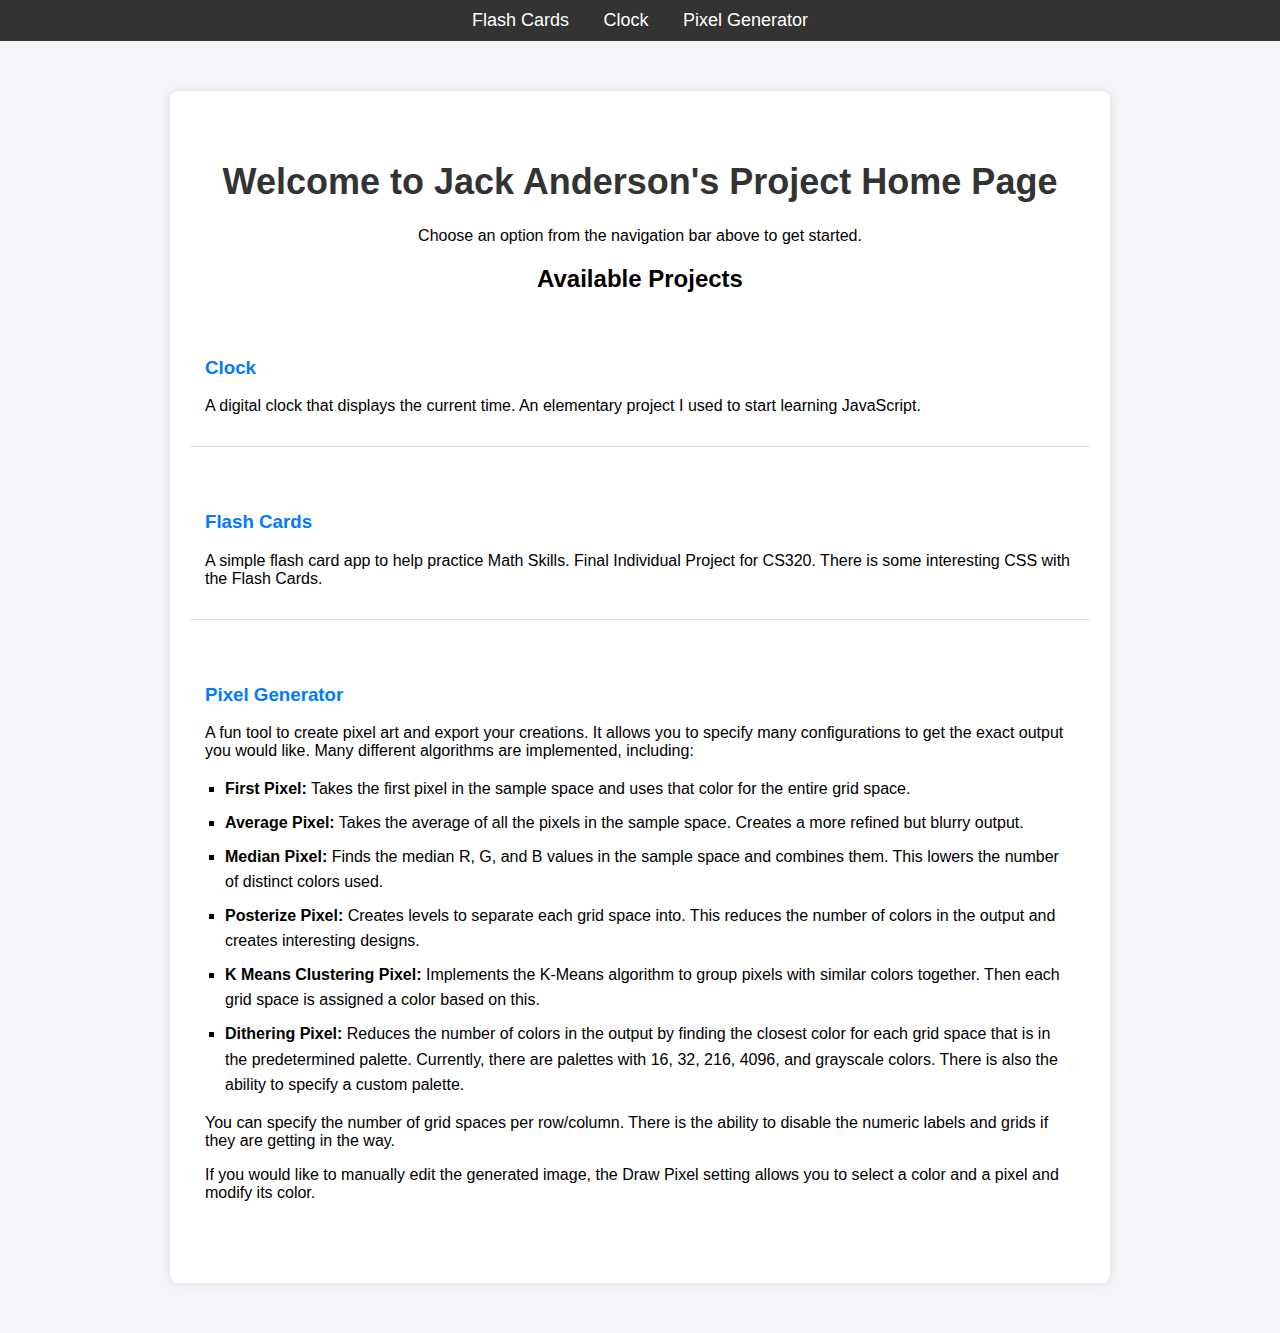
<file: index.html>
<!DOCTYPE html>
<html lang="en">
<head>
    <meta charset="UTF-8">
    <meta name="viewport" content="width=device-width, initial-scale=1.0">
    <title>Homepage</title>
    <style>
        body {
            font-family: Arial, sans-serif;
            background-color: #f4f4f9;
            margin: 0;
            padding: 0;
        }

        nav {
            background-color: #333;
            padding: 10px;
            text-align: center;
        }

        nav a {
            color: white;
            text-decoration: none;
            margin: 0 15px;
            font-size: 18px;
        }

        nav a:hover {
            color: #ffcc00;
        }

        h1 {
            text-align: center;
            margin-top: 50px;
            font-size: 36px;
            color: #333;
        }

        .container {
            max-width: 900px;
            margin: 50px auto;
            padding: 20px;
            text-align: center;
            background: white;
            border-radius: 8px;
            box-shadow: 0 0 10px rgba(0, 0, 0, 0.1);
        }

        .project-summary {
            text-align: left;
            margin-top: 30px;
        }

        .project {
            margin-bottom: 30px;
            padding: 15px;
            border-bottom: 1px solid #ddd;
        }

        .project:last-child {
            border-bottom: none;
        }

        h3 a {
            text-decoration: none;
            color: #007BFF;
        }

        h3 a:hover {
            text-decoration: underline;
        }

        ul {
            padding-left: 20px;
            margin-top: 10px;
            list-style-type: square;
        }

        ul li {
            margin-bottom: 8px;
            line-height: 1.6;
        }
    </style>
</head>
<body>
    <nav>
        <a href="FlashCards.html">Flash Cards</a>
        <a href="Clock.html">Clock</a>
        <a href="PixelGenerator.html">Pixel Generator</a>
    </nav>

    <div class="container">
        <h1>Welcome to Jack Anderson's Project Home Page</h1>
        <p>Choose an option from the navigation bar above to get started.</p>
        <h2>Available Projects</h2>
        <div class="project-summary">
            <div class="project">
                <h3><a href="Clock.html">Clock</a></h3>
                <p>A digital clock that displays the current time. An elementary project I used to start learning JavaScript.</p>
            </div>

            <div class="project">
                <h3><a href="FlashCards.html">Flash Cards</a></h3>
                <p>A simple flash card app to help practice Math Skills. Final Individual Project for CS320. There is some interesting CSS with the Flash Cards.</p>
            </div>

            <div class="project">
                <h3><a href="PixelGenerator.html">Pixel Generator</a></h3>
                <p>A fun tool to create pixel art and export your creations. It allows you to specify many configurations to get the exact output you would like. Many different algorithms are implemented, including:</p>
                <ul>
                    <li><strong>First Pixel:</strong> Takes the first pixel in the sample space and uses that color for the entire grid space.</li>
                    <li><strong>Average Pixel:</strong> Takes the average of all the pixels in the sample space. Creates a more refined but blurry output.</li>
                    <li><strong>Median Pixel:</strong> Finds the median R, G, and B values in the sample space and combines them. This lowers the number of distinct colors used.</li>
                    <li><strong>Posterize Pixel:</strong> Creates levels to separate each grid space into. This reduces the number of colors in the output and creates interesting designs.</li>
                    <li><strong>K Means Clustering Pixel:</strong> Implements the K-Means algorithm to group pixels with similar colors together. Then each grid space is assigned a color based on this.</li>
                    <li><strong>Dithering Pixel:</strong> Reduces the number of colors in the output by finding the closest color for each grid space that is in the predetermined palette. Currently, there are palettes with 16, 32, 216, 4096, and grayscale colors. There is also the ability to specify a custom palette.</li>
                </ul>
                <p>You can specify the number of grid spaces per row/column. There is the ability to disable the numeric labels and grids if they are getting in the way.</p>
                <p>If you would like to manually edit the generated image, the Draw Pixel setting allows you to select a color and a pixel and modify its color.</p>
            </div>
        </div>
    </div>
</body>
</html>
</file>
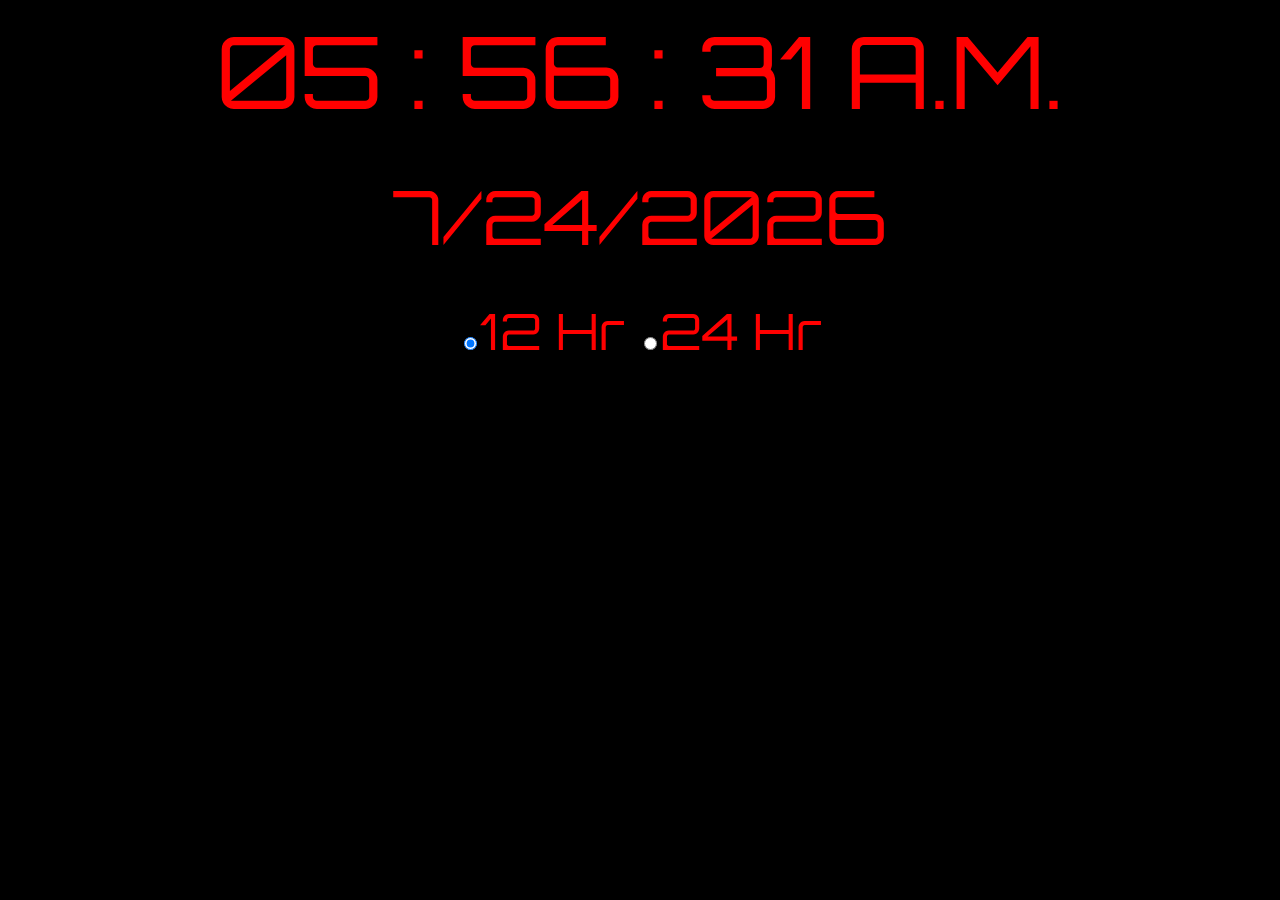
<file: Clock.html>
<!DOCTYPE html>
<html>
	<head>
		<title>Clock</title>
		<link href='https://fonts.googleapis.com/css?family=Orbitron' rel='stylesheet' type='text/css'>
		<link rel='stylesheet' type='text/css' href='ClockStyling.css'>
		<script src="TimeFunctions.js"></script>
	</head>

	<body onload="Time()">

		<div id="clock"></div>

		</br>
		</br>
		<div id="date"></div>
		</br>
		</br>


		<div id=questions>
			<form>
			  <input type="radio" onclick="standard()" id="12" checked="checked">12 Hr
			  <input type="radio" onclick="military()" id="24">24 Hr
			</form>
		</div>

	</body>
</html>
</file>
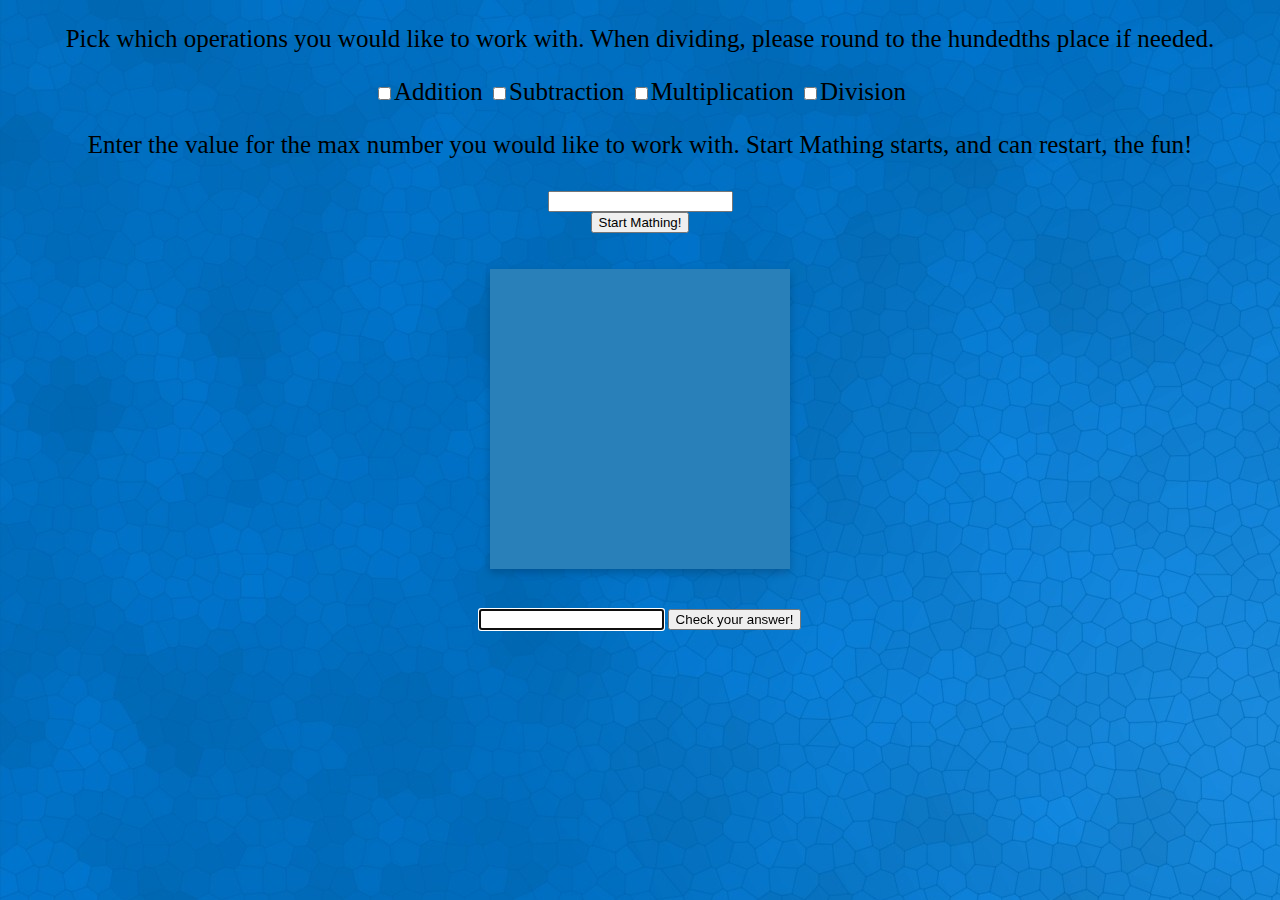
<file: FlashCards.html>
<!DOCTYPE html>
<html>
	<head>
		<title>Flash Cards</title>
		<link rel='stylesheet' type='text/css' href='FlashCardsStyles.css'>
		<script src="FlashCardsFunctions.js"></script>
		<script src="https://ajax.googleapis.com/ajax/libs/jquery/3.4.1/jquery.min.js"></script>
	</head>
	
	<body>

		<div id=questions>
			<p>Pick which operations you would like to work with. When dividing, please round to the hundedths place if needed.</p>
			<form>
			  <input type="checkbox" id="add">Addition
			  <input type="checkbox" id="sub">Subtraction
			  <input type="checkbox" id="mult">Multiplication
			  <input type="checkbox" id="div">Division
			</form>
			<p>Enter the value for the max number you would like to work with. Start Mathing starts, and can restart, the fun!</p>
			<input type="text" id="max" value="">
			
		</div>
		
		
		<div id="math">
		<button onclick="reflip(); initVals(); genEquation(); getAnswer();   "/> 
		Start Mathing!</button>
		<div id="error"></div>
		</br>
		</br>
		<div class="flip-card">
			<div class="flip-card-inner">
				<div class="flip-card-front">
					<div id="equation"></div>
				</div>
			<div class="flip-card-back">
			  <div id="solution"></div>
			  <div id="correct"></div>
			  <div id="incorrect"></div>
			  <button id="next" onclick="genEquation(); flip(); getAnswer();"/> 
			Next Problem</button>
			
			</div>
		  </div>
		</div>
		</div>
		
		</br>
		</br>
		<div id="end">
		
			<input type="text" id="answer" autofocus value="">
			
			
			<button id="check" onclick="check(); flip();"/> 
			Check your answer!</button>
			</br>
			</br>
			<div id="numCorrect"></div>
		</div>
	</body>
</html>
</file>
<file: ClockStyling.css>
body{
		background: black;
		
	}
	
	#clock{
		color: red;
		font-family: Orbitron;
		text-align: center;
		font-size: 100px;
	}
	
	#date{
		color: red;
		font-family: Orbitron;
		text-align: center;
		font-size: 75px;
	}
	
	#questions{
		color: red;
		font-family: Orbitron;
		text-align: center;
		font-size: 50px;
		
	}
</file>
<file: FlashCardsStyles.css>
div.invisible{
		
	}
	
	body{
		background-image: url('background.jpg');
	}
	
	#equation{
		font-size: 100px;
	}
	
	#correct{
		color: #44c785;
		font-size: 25px;
	}
	
	#incorrect{
		color: #ffa600;
		font-size: 25px;
	}
	
	#questions{
		text-align: center;
		font-size: 25px;
	}
	
	#end{
		text-align: center;
	}
	
	#error{
		text-align: center;
		font-size: 25px;
		color: #ffa600;
	}
	
	#math{
		text-align: center;
	}
	
	#numCorrect{
		font-size: 25px;
	}
	
	
	.flip-card {
	  background-color: transparent;
	  width: 300px;
	  height: 300px;
	  perspective: 1000px;
	  display: inline-block;
	  
	}

	.flip-card-inner {
	  position: absolute;
	  width: 100%;
	  height: 100%;
	  text-align: center;
	  transition: transform 0.9s;
	  transform-style: preserve-3d;
	  box-shadow: 0 4px 8px 0 rgba(0,0,0,0.2);
	}
	
	.flip-card-inner.flipped{
		transform: rotateX(180deg);
	}

	.flip-card-front, .flip-card-back {
	  position: absolute;
	  width: 100%;
	  height: 100%;
	  
	  -webkit-backface-visibility: hidden;
	  backface-visibility: hidden;
	  overflow: auto;
	}

	.flip-card-front {
	  background-color: #2980b9;
	  color: black;
	  line-height: 250px;
	}

	.flip-card-back {
	  background-color: #2980b9;
	  color: black;
	  font-size: 100px;
	  transform: rotateX(180deg);
	}
</file>
